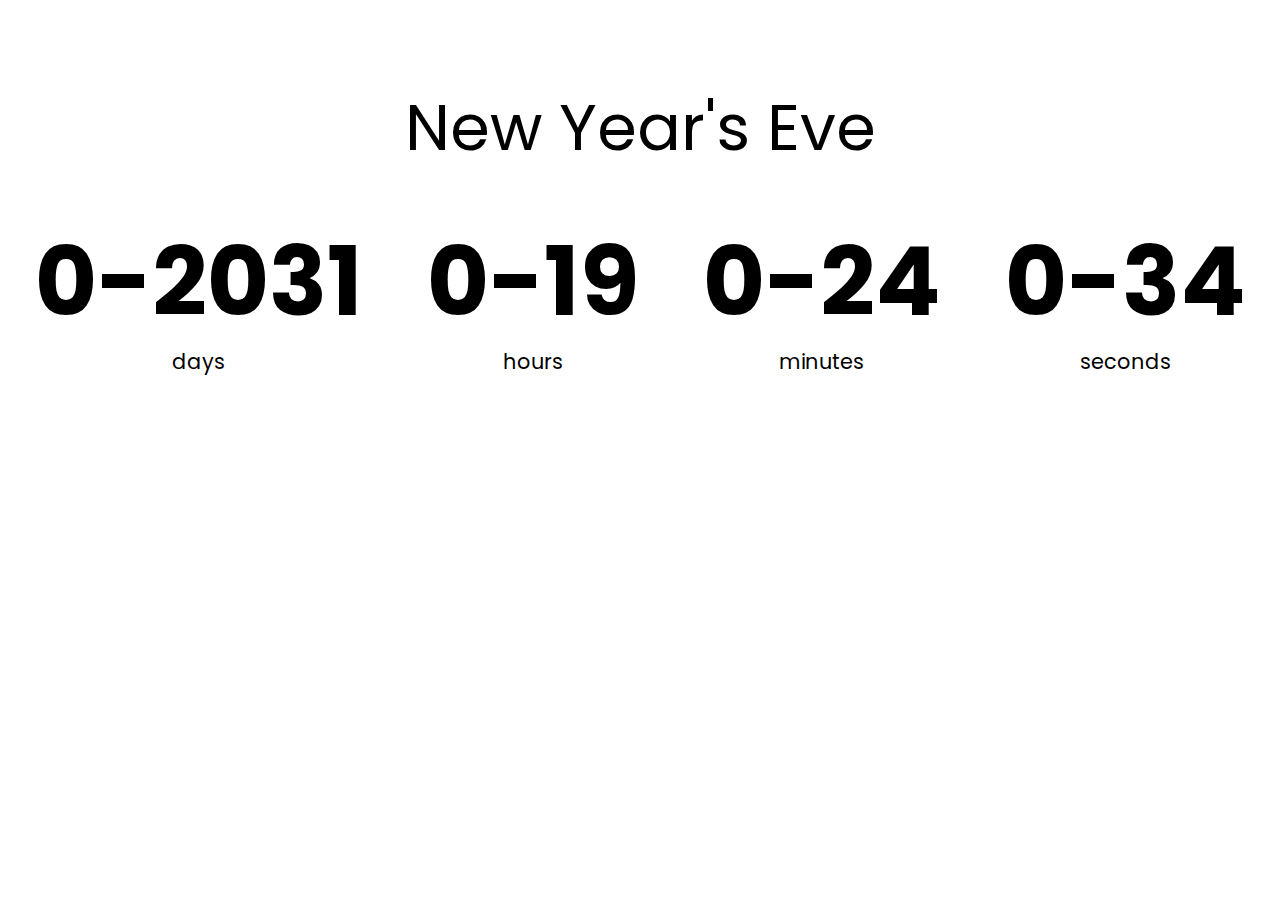
<file: count-down timer/index.html>
<!DOCTYPE html>
<html lang="en" dir="ltr">

<head>
    <meta charset="utf-8">
    <title>Countdown Timer</title>
    <link rel="stylesheet" href="style.css">
    <script src="script.js" defer></script>
</head>

<body>
    <h1>New Year's Eve</h1>

    <div class="countdown-container">
        <div class="countdown-el days-c">
            <p class="big-text" id="days">0</p>
            <span>days</span>
        </div>
        <div class="countdown-el hours-c">
            <p class="big-text" id="hours">0</p>
            <span>hours</span>
        </div>
        <div class="countdown-el minutes-c">
            <p class="big-text" id="minutes">0</p>
            <span>minutes</span>
        </div>
        <div class="countdown-el seconds-c">
            <p class="big-text" id="seconds">0</p>
            <span>seconds</span>
        </div>
    </div>

</body>

</html>
</file>
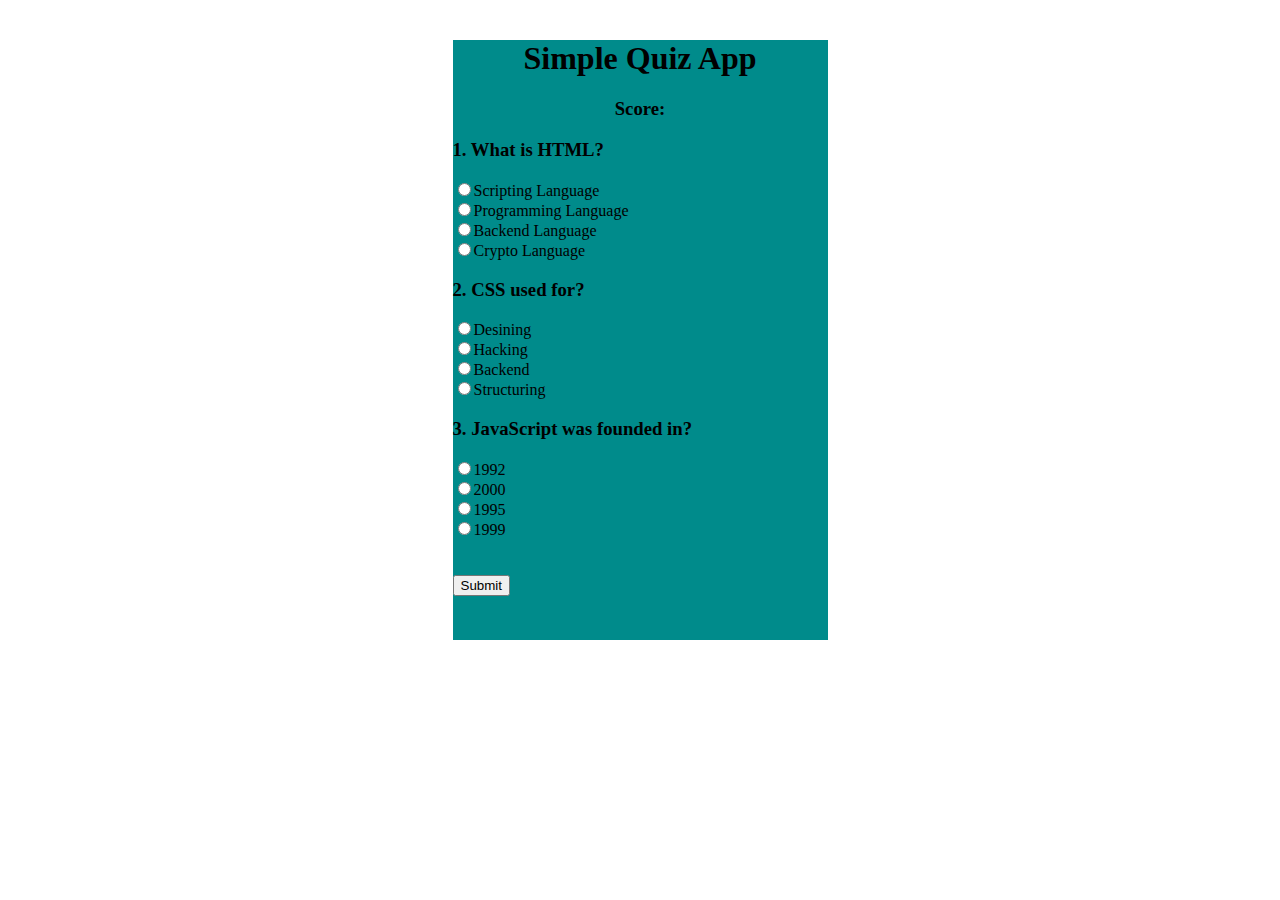
<file: Quiz-App/index.html>
<!DOCTYPE html>
<html lang="en">

<head>
    <meta charset="UTF-8" />
    <meta name="viewport" content="width=device-width, initial-scale=1.0" />
    <title>Quiz App</title>
    <link rel="stylesheet" href="style.css" />
    <script src="script.js" defer></script>
</head>

<body>
    <div class="container">
        <form name="quiz" onsubmit="return ready()">
            <h1 align="center">Simple Quiz App</h1>
            <h3 class="result" align="center">Score: <span class="fa"></span></h3>
            <h3>1. What is HTML?</h3>
                <input type="radio" name="q1" value="a" id="q1a">Scripting Language<br>
                <input type="radio" name="q1" value="b" id="q1b">Programming Language<br>
                <input type="radio" name="q1" value="c" id="q1c">Backend Language<br>
                <input type="radio" name="q1" value="d" id="q1d">Crypto Language<br>
            <h3>2. CSS used for?</h3>
                <input type="radio" name="q2" value="a" id="q2a">Desining<br>
                <input type="radio" name="q2" value="b" id="q2b">Hacking<br>
                <input type="radio" name="q2" value="c" id="q2c">Backend<br>
                <input type="radio" name="q2" value="d" id="q2d">Structuring<br>
            <h3>3. JavaScript was founded in?</h3>
                <input type="radio" name="q3" value="a" id="q3a">1992<br>
                <input type="radio" name="q3" value="b" id="q3b">2000<br>
                <input type="radio" name="q3" value="c" id="q3c">1995<br>
                <input type="radio" name="q3" value="d" id="q3d">1999<br>
            <br>
            <br>
            <button type="submit">Submit</button>
        </form>
    </div>
</body>

</html>
</file>
<file: count-down timer/style.css>
@import url('https://fonts.googleapis.com/css2?family=Poppins:wght@300&display=swap');

* {
  box-sizing: border-box;
}

body {
  background-image: url('https://images.unsplash.com/photo-1517299321609-52687d1bc55a?ixlib=rb-1.2.1&ixid=eyJhcHBfaWQiOjEyMDd9&auto=format&fit=crop&w=1050&q=80');
  background-size: cover;
  background-position: center center;
  display: flex;
  flex-direction: column;
  align-items: center;
  min-height: 100vh;
  font-family: 'Poppins', sans-serif;
  margin: 0;
}

h1{
  font-weight: normal;
  font-size: 4rem;
  margin-top: -8rem;
  margin-top: 5rem;
}

.countdown-container{
  display: flex;
  flex-wrap: wrap;
  align-items: center;
  justify-content: center;
}

.big-text{
  font-weight: bold;
  font-size: 6rem;
  line-height: 1;
  margin: 1rem 2rem;
}

.countdown-el{
  text-align: center;
}

.countdown-el span{
  font-size: 1.3rem;
}
</file>
<file: Quiz-App/style.css>
@import url("https://fonts.googleapis.com/css2?family=Poppins:wght@200;400;600&display=swap");

.container{
  margin: 40px auto;
  width: 375px;
  height: 600px;
  background-color: darkcyan;
}
</file>
